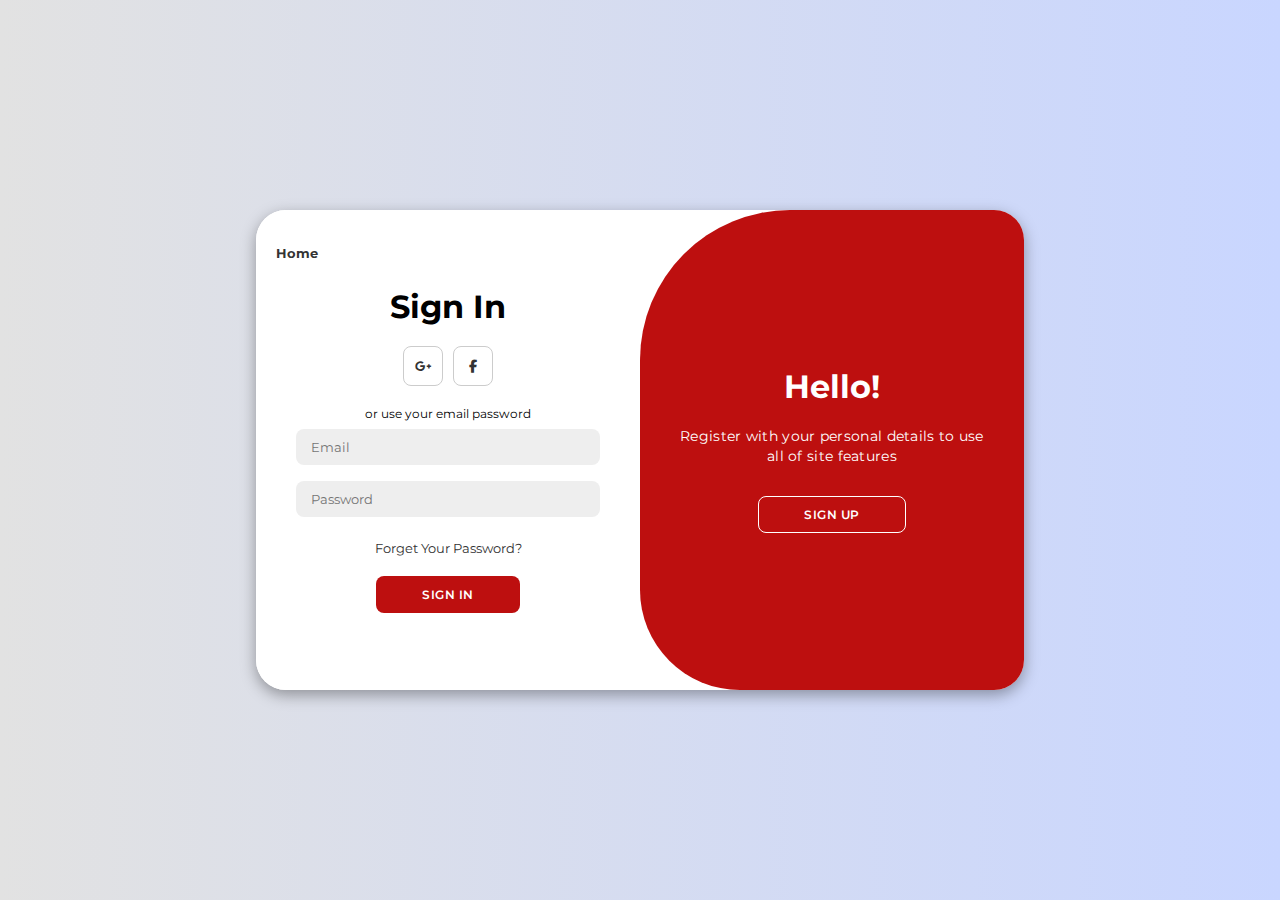
<file: eng-pages/login.html>
<!DOCTYPE html>
<html lang="en">
  <head>
    <meta charset="UTF-8" />
    <meta name="viewport" content="width=device-width, initial-scale=1.0" />
    <link
      rel="stylesheet"
      href="https://cdnjs.cloudflare.com/ajax/libs/font-awesome/6.4.2/css/all.min.css"
    />
    <link rel="stylesheet" href="./css-files/login.css" />
    <link
      rel="shortcut icon"
      href="./../imgs/favicon.png"
      type="image/x-icon"
    />
    <title>Più D'amico Più</title>
  </head>

  <body>
    <div class="container" id="container">
      <a href="./../eng-index.html" class="home-link">Home</a>
      <div class="form-container sign-up">
        <form>
          <h1>Create Account</h1>
          <div class="social-icons">
            <a href="#" class="icon"
              ><i class="fa-brands fa-google-plus-g"></i
            ></a>
            <a href="#" class="icon"><i class="fa-brands fa-facebook-f"></i></a>
          </div>
          <span>or use your email for registeration</span>
          <input type="text" placeholder="Name" />
          <input type="email" placeholder="Email" />
          <input type="password" placeholder="Password" />
          <button>Sign Up</button>
        </form>
      </div>
      <div class="form-container sign-in">
        <form>
          <h1>Sign In</h1>
          <div class="social-icons">
            <a href="#" class="icon"
              ><i class="fa-brands fa-google-plus-g"></i
            ></a>
            <a href="#" class="icon"><i class="fa-brands fa-facebook-f"></i></a>
          </div>
          <span>or use your email password</span>
          <input type="email" placeholder="Email" />
          <input type="password" placeholder="Password" />
          <a href="#">Forget Your Password?</a>
          <button>Sign In</button>
        </form>
      </div>
      <div class="toggle-container">
        <div class="toggle">
          <div class="toggle-panel toggle-left">
            <h1>Welcome Back!</h1>
            <p>Enter your personal details to use all of site features</p>
            <button class="hidden" id="login">Sign In</button>
          </div>
          <div class="toggle-panel toggle-right">
            <h1>Hello!</h1>
            <p>
              Register with your personal details to use all of site features
            </p>
            <button class="hidden" id="register">Sign Up</button>
          </div>
        </div>
      </div>
    </div>

    <script src="./js-files/login.js"></script>
  </body>
</html>
</file>
<file: eng-pages/css-files/login.css>
@import url("https://fonts.googleapis.com/css2?family=Montserrat:wght@300;400;500;600;700&display=swap");

* {
  margin: 0;
  padding: 0;
  box-sizing: border-box;
  font-family: "Montserrat", sans-serif;
}

body {
  background-color: #c9d6ff;
  background: linear-gradient(to right, #e2e2e2, #c9d6ff);
  display: flex;
  align-items: center;
  justify-content: center;
  flex-direction: column;
  height: 100vh;
}

.container {
  background-color: #fff;
  border-radius: 30px;
  box-shadow: 0 5px 15px rgba(0, 0, 0, 0.35);
  position: relative;
  overflow: hidden;
  width: 768px;
  max-width: 100%;
  min-height: 480px;
}

.home-link {
  position: absolute;
  top: 20px;
  left: 20px;
  font-size: 16px;
  color: rgb(189, 15, 15);
  text-decoration: none;
  font-weight: bold;
  z-index: 1000;
  transition: left 0.6s ease-in-out;
}

.home-link.move-right {
  left: calc(100% - 100px);
}

.home-link:hover {
  text-decoration: underline;
}

.container p {
  font-size: 14px;
  line-height: 20px;
  letter-spacing: 0.3px;
  margin: 20px 0;
}

.container span {
  font-size: 12px;
}

.container a {
  color: #333;
  font-size: 13px;
  text-decoration: none;
  margin: 15px 0 10px;
}

.container button {
  background-color: rgb(189, 15, 15);
  color: #fff;
  font-size: 12px;
  padding: 10px 45px;
  border: 1px solid transparent;
  border-radius: 8px;
  font-weight: 600;
  letter-spacing: 0.5px;
  text-transform: uppercase;
  margin-top: 10px;
  cursor: pointer;
}

.container button.hidden {
  background-color: transparent;
  border-color: #fff;
}

.container form {
  background-color: #fff;
  display: flex;
  align-items: center;
  justify-content: center;
  flex-direction: column;
  padding: 0 40px;
  height: 100%;
}

.container input {
  background-color: #eee;
  border: none;
  margin: 8px 0;
  padding: 10px 15px;
  font-size: 13px;
  border-radius: 8px;
  width: 100%;
  outline: none;
}

.form-container {
  position: absolute;
  top: 0;
  height: 100%;
  transition: all 0.6s ease-in-out;
}

.sign-in {
  left: 0;
  width: 50%;
  z-index: 2;
}

.container.active .sign-in {
  transform: translateX(100%);
}

.sign-up {
  left: 0;
  width: 50%;
  opacity: 0;
  z-index: 1;
}

.container.active .sign-up {
  transform: translateX(100%);
  opacity: 1;
  z-index: 5;
  animation: move 0.6s;
}

@keyframes move {
  0%,
  49.99% {
    opacity: 0;
    z-index: 1;
  }
  50%,
  100% {
    opacity: 1;
    z-index: 5;
  }
}

.social-icons {
  margin: 20px 0;
}

.social-icons a {
  border: 1px solid #ccc;
  border-radius: 20%;
  display: inline-flex;
  justify-content: center;
  align-items: center;
  margin: 0 3px;
  width: 40px;
  height: 40px;
}

.toggle-container {
  position: absolute;
  top: 0;
  left: 50%;
  width: 50%;
  height: 100%;
  overflow: hidden;
  transition: all 0.6s ease-in-out;
  border-radius: 150px 0 0 100px;
  z-index: 1000;
}

.container.active .toggle-container {
  transform: translateX(-100%);
  border-radius: 0 150px 100px 0;
}

.toggle {
  background-color: rgb(189, 15, 15);
  height: 100%;
  background: linear-gradient(to right, rgb(189, 15, 15));
  color: #fff;
  position: relative;
  left: -100%;
  height: 100%;
  width: 200%;
  transform: translateX(0);
  transition: all 0.6s ease-in-out;
}

.container.active .toggle {
  transform: translateX(50%);
}

.toggle-panel {
  position: absolute;
  width: 50%;
  height: 100%;
  display: flex;
  align-items: center;
  justify-content: center;
  flex-direction: column;
  padding: 0 30px;
  text-align: center;
  top: 0;
  transform: translateX(0);
  transition: all 0.6s ease-in-out;
}

.toggle-left {
  transform: translateX(-200%);
}

.container.active .toggle-left {
  transform: translateX(0);
}

.toggle-right {
  right: 0;
  transform: translateX(0);
}

.container.active .toggle-right {
  transform: translateX(200%);
}
</file>
